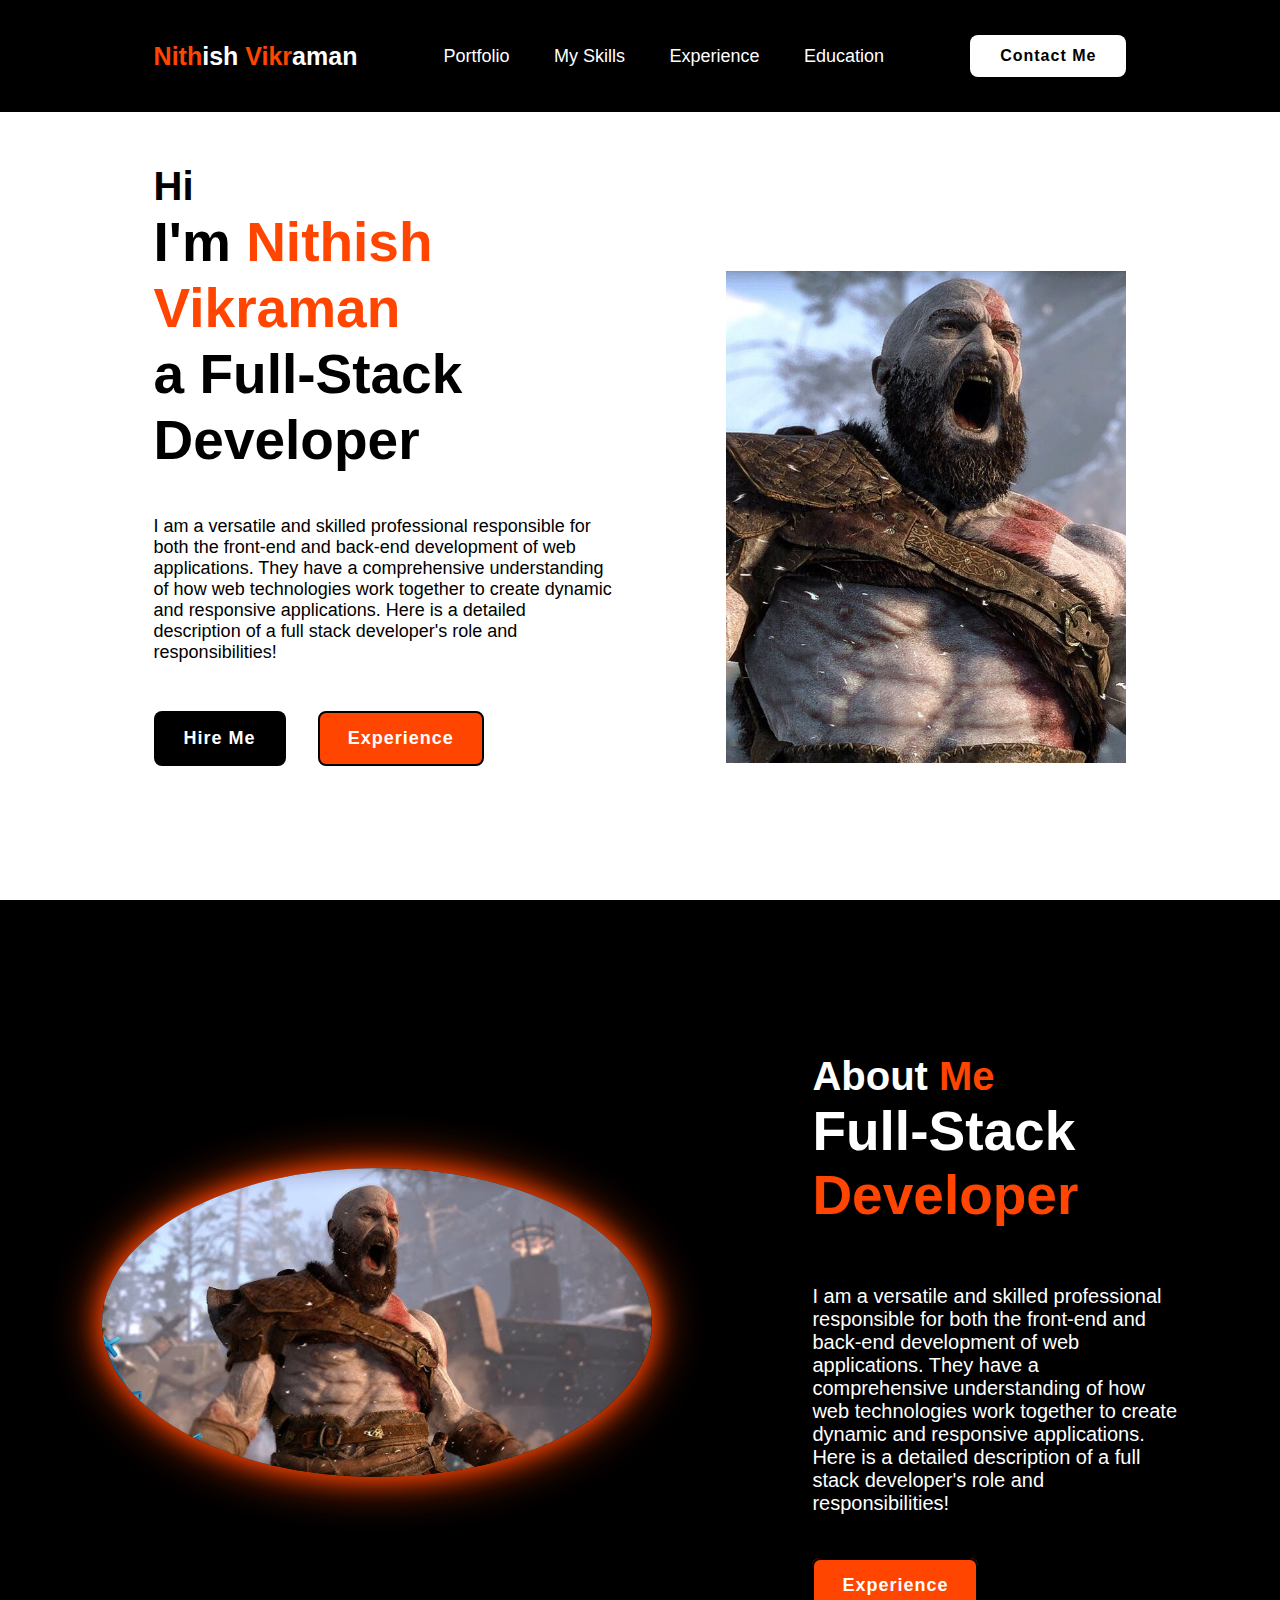
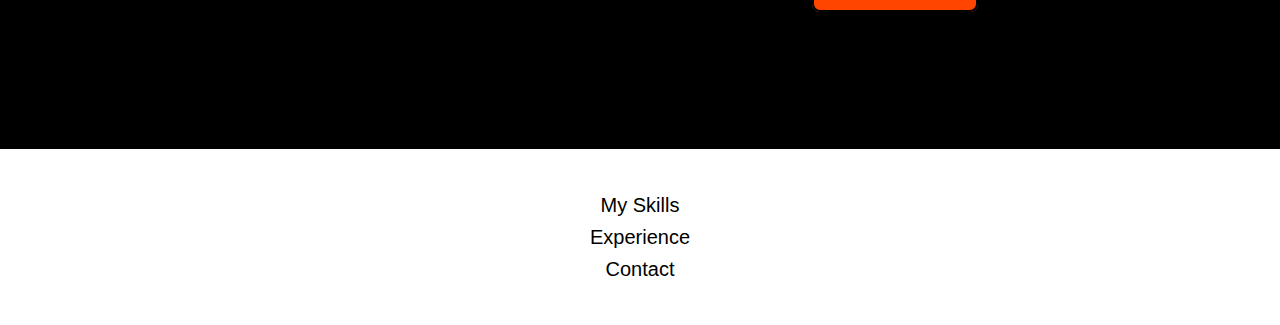
<file: index.html>
<!DOCTYPE html>
<html>
  <head>
<link rel="stylesheet" href="style.css">
<title>Nithish Vikraman</title>
<link href='https://unpkg.com/boxicons@2.1.4/css/boxicons.min.css' rel='stylesheet'>
  </head>
  <body>
    <header class="header">
         <a href="#" class="logo">
          <span>Nith</span>ish
          <span> Vikr</span>aman
         </a>
         <nav class="navbar">
          <a href="https://groww.in/p/portfolio" class="active">Portfolio</a>
          <a href="http://127.0.0.1:5500/skill.html">My Skills</a>
          <a href="http://127.0.0.1:5500/index3.html">Experience</a>
         
          <a href="kiruba.mp4">Education</a>
        </nav>
        
        <a href="http://127.0.0.1:5500/index2.html" class="contact">Contact Me</a>
    </header>
    <section class="home">
      <div class="home-content">
        <h3>Hi</h3>
        <h1>I'm <span>Nithish Vikraman<br></span>a Full-Stack Developer
        </h1>
        <br>
        <p>I am a versatile and skilled professional responsible 
          for both the front-end and back-end development of 
          web applications. They have a comprehensive understanding of 
          how web technologies work together to create dynamic and 
          responsive applications. Here is a detailed description of a 
          full stack developer's role and responsibilities!</p>
          <br>
        <div class="btn-box">
          

                   <button class="btn-1">Hire Me</button> 
                   <a href="http://127.0.0.1:5500/index3.html">
                   <button class="btn-2">Experience</button> </a>

        </div>
      </div>
      <div class="img-box">
        <img src="kratos2.jpg" >
      </div>
      
    </section>
    <section class="about">
      <div class="about-img">
        <img src="kratos.jpg" >
      </div>
      <div class="about-content">
        
        <h2 class="heading">About <span>Me</span></h2>
        <h3>Full-Stack <span>Developer</span></h3>
        <br>
        <p> I am a versatile and skilled professional responsible 
          for both the front-end and back-end development of 
          web applications. They have a comprehensive understanding of 
          how web technologies work together to create dynamic and 
          responsive applications. Here is a detailed description of a 
          full stack developer's role and responsibilities!</p>

        <a href="http://127.0.0.1:5500/index3.html" class="btn-2">Experience</a>
      </div>

    </section>
    <footer class="footer">
      
     <ul class="list">
       <li>
         <a href="http://127.0.0.1:5500/skill.html">My Skills</a>
        </li>
        
        <li>
          <a href="http://127.0.0.1:5500/index3.html">Experience</a>
        </li>
      <li>
        <a href="http://127.0.0.1:5500/index2.html">Contact</a>
      </li>
      
     </ul>
     
    </footer>
    
  </body>
</html>
</file>
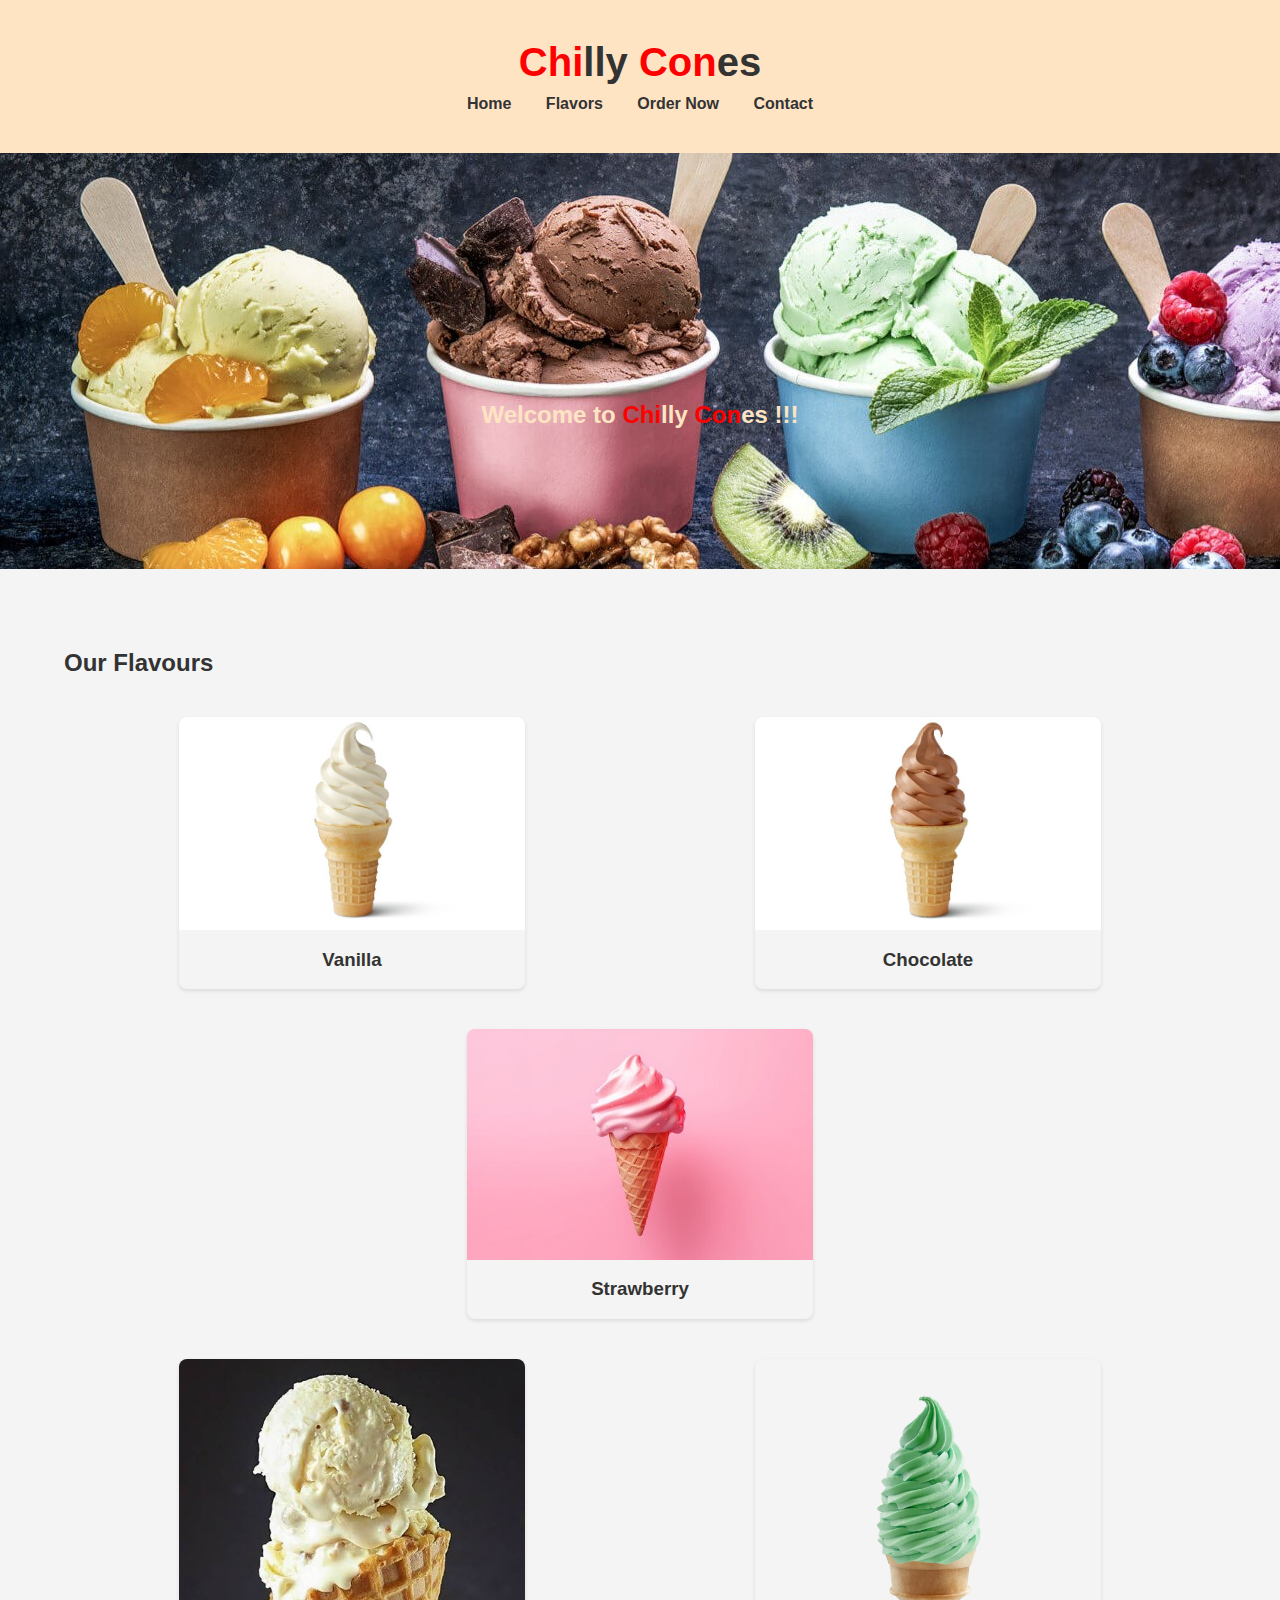
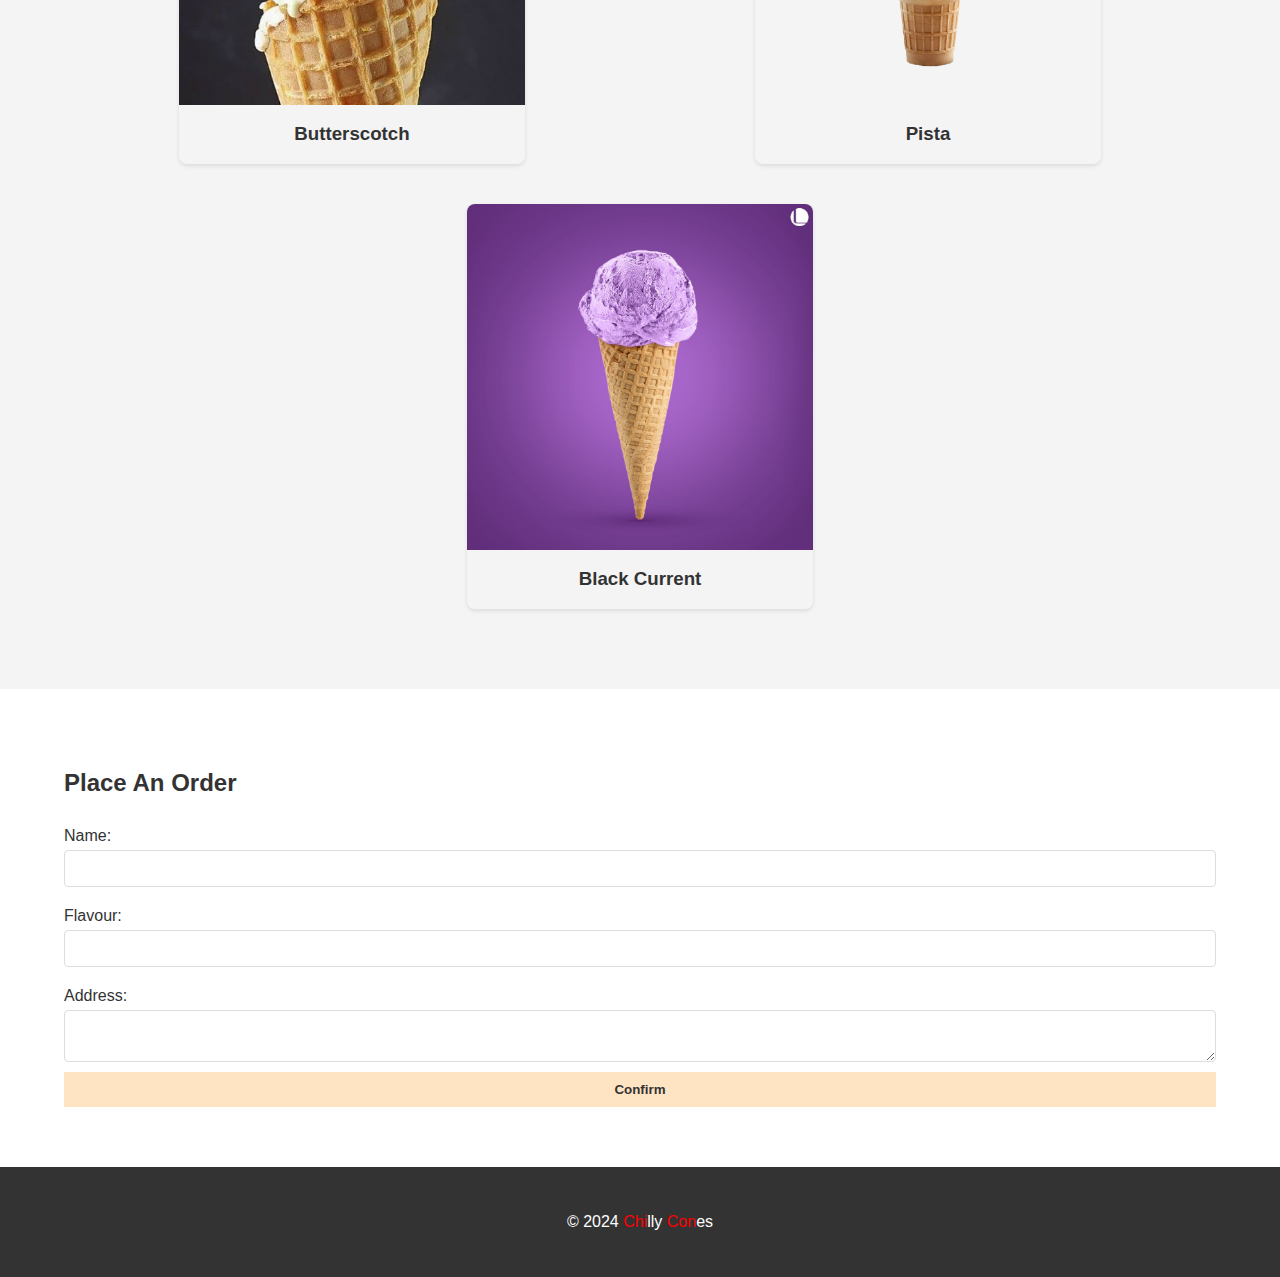
<file: TO DO LIST/index.html>
<!DOCTYPE html>
<html lang="en">
<head>
    <meta charset="UTF-8">
    <meta name="viewport" content="width=device-width, initial-scale=1.0">
    <title>Chilly Cones</title>
    <link rel="stylesheet" href="style.css">
</head>
<body>
    <header>
        <div class="container">
            <h1><span>Chi</span>lly <span>Con</span>es</h1>
            <nav>
                <ul>
                    <li><a href="#home">Home</a></li>
                    <li><a href="#flavors">Flavors</a></li>
                    <li><a href="#contact">Order Now</a></li>
                    <li><a href="http://127.0.0.1:5500/contact.html" target="_blank">Contact</a></li>
                </ul>
            </nav>
        </div>
    </header>

    <main>
        <section id="home" class="home-section" style="background-image: url('ice.jpg');">
            <div class="container">
                <br>
                <br>
                <br>
                <br>
                <br>
                <br>
                
                <h2 style="color: bisque;">Welcome to <span>Chi</span>lly <span>Con</span>es !!!</h2>
                
            </div>
        </section>
    
        <section id="flavors" class="flavors-section">
            <div class="container">
                <h2>Our Flavours</h2>
                <div class="flavors-grid">
                    <div class="flavor" onclick="showDescription('vanilla')">
                        <img src="vanilla.jpg" alt="Vanilla Ice Cream">
                        <h3>Vanilla</h3>
                    </div>
                    <div class="flavor" onclick="showDescription('chocolate')">
                        <img src="chocolate.jpeg" alt="Chocolate Ice Cream">
                        <h3>Chocolate</h3>
                    </div>
                    <div class="flavor" onclick="showDescription('strawberry')">
                        <img src="straw.jpg" alt="Strawberry Ice Cream">
                        <h3>Strawberry</h3>
                    </div>
                </div>
                <div class="flavors-grid">
                    <div class="flavor" onclick="showDescription('butterscotch')">
                        <img src="butter.jpeg" alt="butterscotch Ice Cream">
                        <h3>Butterscotch</h3>
                    </div>
                    <div class="flavor" onclick="showDescription('pista')">
                        <img src="pista.jpg" alt="Pista Ice Cream">
                        <h3>Pista</h3>
                    </div>
                    <div class="flavor" onclick="showDescription('black current')">
                        <img src="black.jpg" alt="Black current Ice Cream">
                        <h3>Black Current</h3>
                    </div>
                </div>
            </div>
        </section>

        <section id="contact" class="contact-section">
            <div class="container">
                <h2>Place An Order</h2>
                <form id="contact-form">
                    <label for="name">Name:</label>
                    <input type="text" id="name" name="name" required>
                    <label for="email">Flavour:</label>
                    <input type="text" id="email" name="email" required>
                    <label for="message">Address:</label>
                    <textarea id="message" name="message" required></textarea>
                    <button type="submit">Confirm</button>
                </form>
            </div>
        </section>
    </main>

    <footer>
        <div class="container">
            <p>&copy; 2024 <span>Chi</span>lly <span>Con</span>es</p>
        </div>
    </footer>

    <script src="app.js"></script>
</body>
</html>
</file>
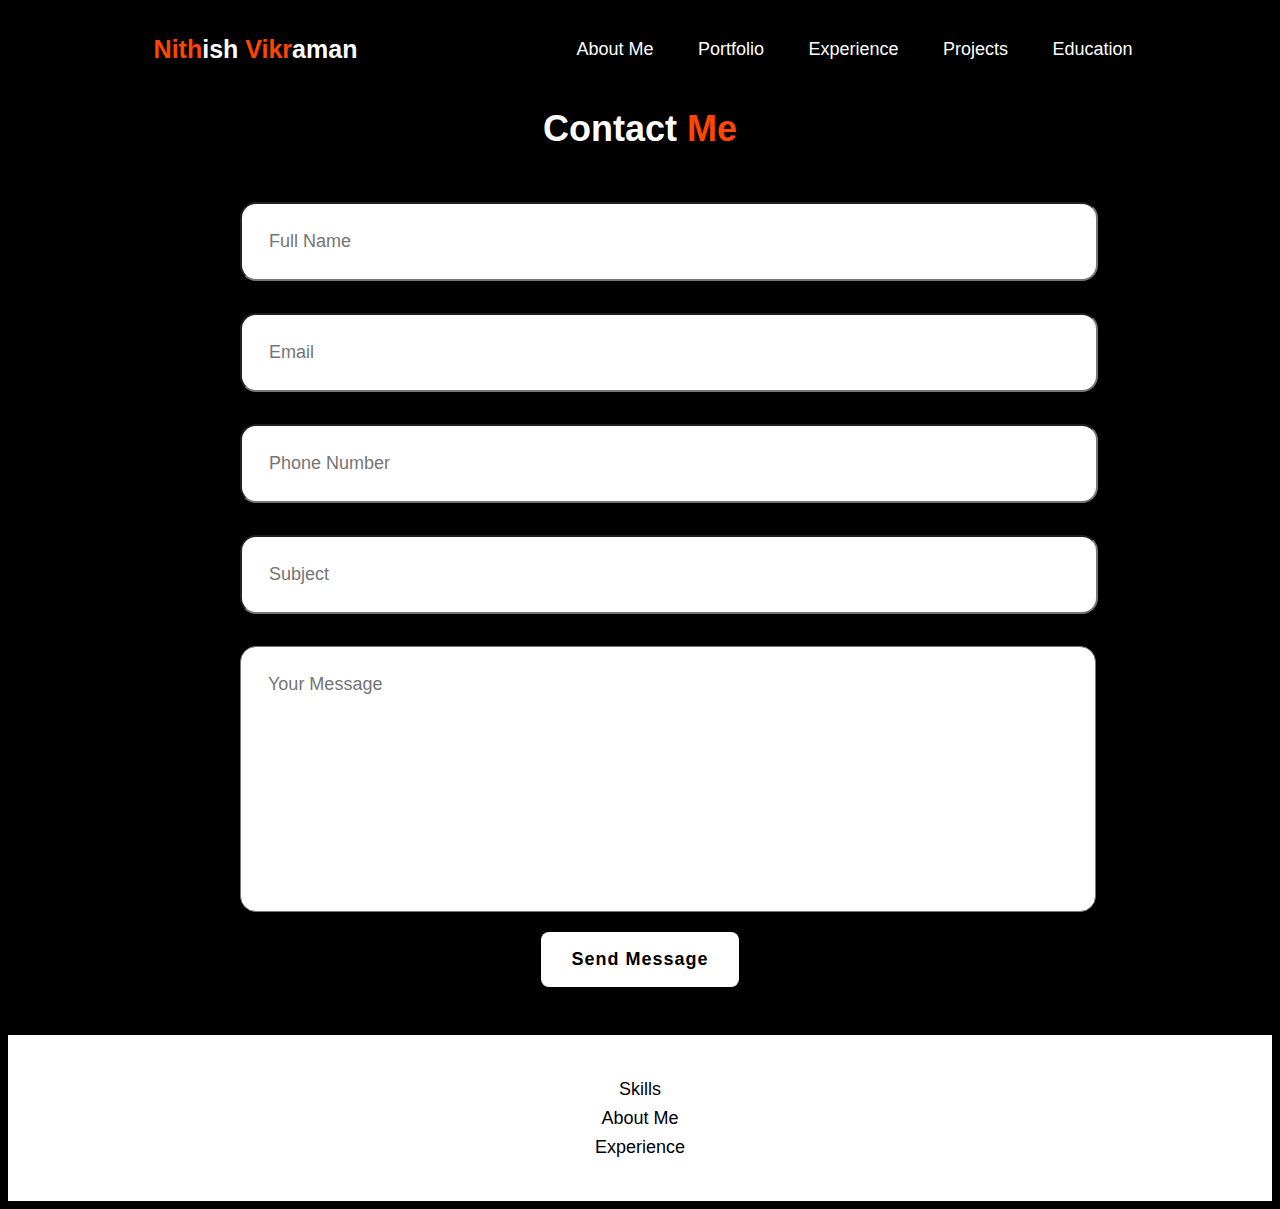
<file: index2.html>
<!DOCTYPE html>
<html>
    <head>
        <title>Contact Me</title>
     <link rel="stylesheet" href="style2.css">
    </head>
    <body>
      <header class="header">
        <a href="#" class="logo">
         <span>Nith</span>ish
         <span> Vikr</span>aman
        </a>
        <nav class="navbar">
         <a href="http://127.0.0.1:5500/index.html">About Me</a>
         <a href="https://groww.in/p/portfolio" class="active">Portfolio</a>
         <a href="http://127.0.0.1:5500/index3.html">Experience</a>
         <a href="">Projects</a>
         <a href="kiruba.mp4">Education</a>
       </nav>
       <a href="http://127.0.0.1:5500/index2.html" class="contact">Contact Me</a>
   </header>
        <section class="contact-form">
            <h2 class="contact-me">Contact <span>Me</span></h2>
            <form action="#">
              <div class="input-box">
                <input type="text" placeholder="Full Name">
                <input type="email" placeholder="Email">
              </div>
              <div class="input-box">
                <input type="number" placeholder="Phone Number">
                <input type="text" placeholder="Subject">
      
              </div>
            <textarea name="" id="" cols="30" rows="10" placeholder="Your Message"></textarea>
            <input type="submit" value="Send Message" class="btn-1">
            </form>
        </section>
          <footer class="footer">
          
            
           <ul class="list">
            <li>
              <a href="http://127.0.0.1:5500/skill.html">Skills</a>
            </li>
            
            <li>
              <a href="http://127.0.0.1:5500/index.html">About Me</a>
            </li>
            
            <li>
              <a href="http://127.0.0.1:5500/index3.html">Experience</a>
            </li>
           </ul>
          </footer>
           
          
      
          
        
          
        </body>
      </html>
</file>
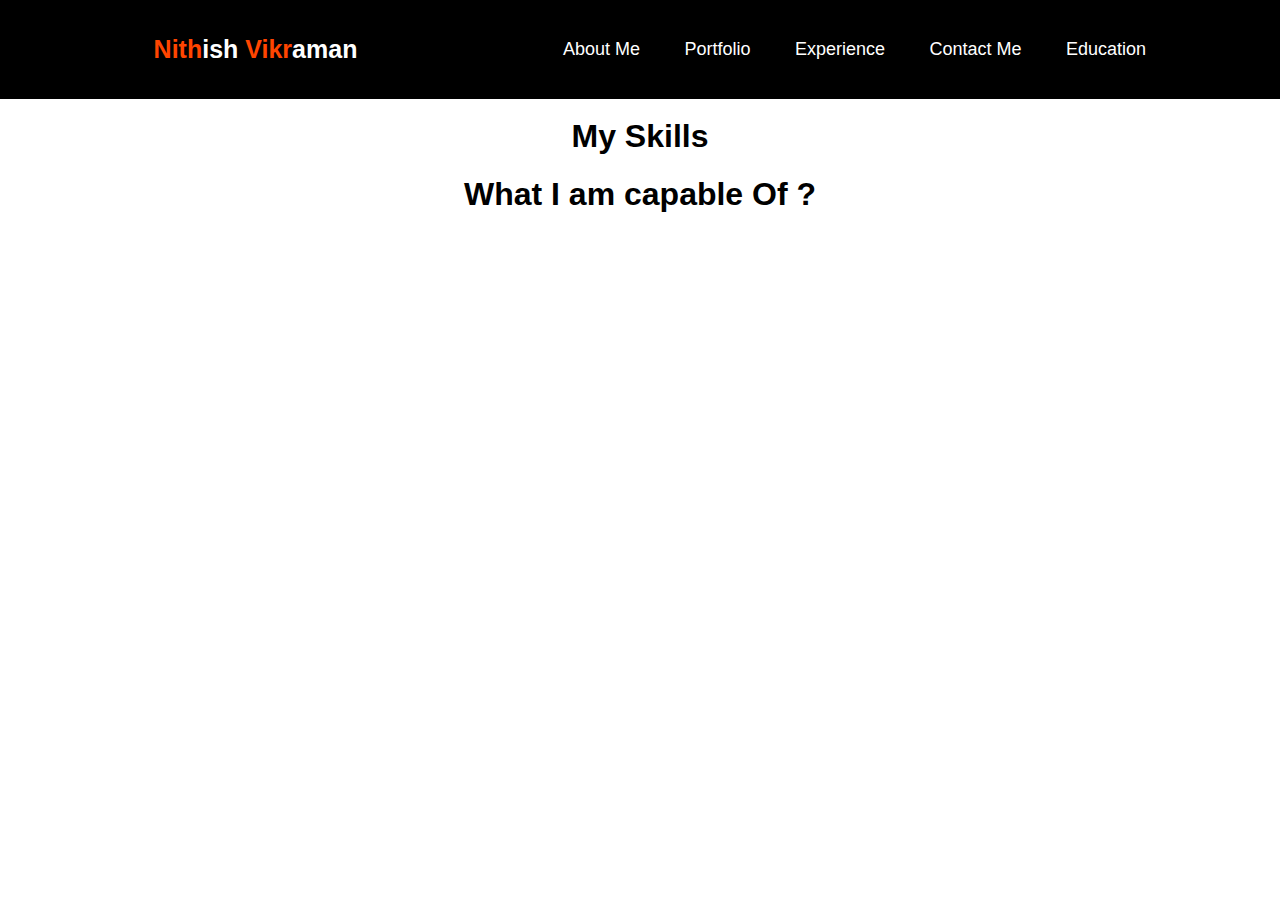
<file: skill.html>
<!DOCTYPE html>
<html>
    <head>
        <title>My Skills</title>
        <link rel="stylesheet" href="style4.css">
    </head>
    <body>
        <header class="header">
            <a href="#" class="logo">
             <span>Nith</span>ish
             <span> Vikr</span>aman
            </a>
            <nav class="navbar">
             <a href="http://127.0.0.1:5500/index.html">About Me</a>
             <a href="https://groww.in/p/portfolio" class="active">Portfolio</a>
             <a href="http://127.0.0.1:5500/index3.html">Experience</a>
             <a href="http://127.0.0.1:5500/index2.html">Contact Me</a>
             <a href="kiruba.mp4">Education</a>
           </nav>
           
           <a href="http://127.0.0.1:5500/index2.html" class="contact">Contact Me</a>
       </header>
       <section class="content">
           <h1>My Skills</h1>
           <div id="skill">
            <h1 id="t">What I am capable Of ?</h1>
            <br>
            <div id="df">
                <div class="fl1">
                    
                <div id="clogo">
                    
                </div>
                
                <div id="javalogo">
                    
                </div>
                <div id="hlogo">
                    
                </div>
                </div>
                <br><br><br>
                <div class="fl2">
                <div id="rlogo">
                    
                </div>
                <div id="csslogo">
                    
                </div>
                
                <div id="pylogo">
                    
                </div>
                </div>
    
            </div>
        </div>
       </section>
    </body>
</html>
</file>
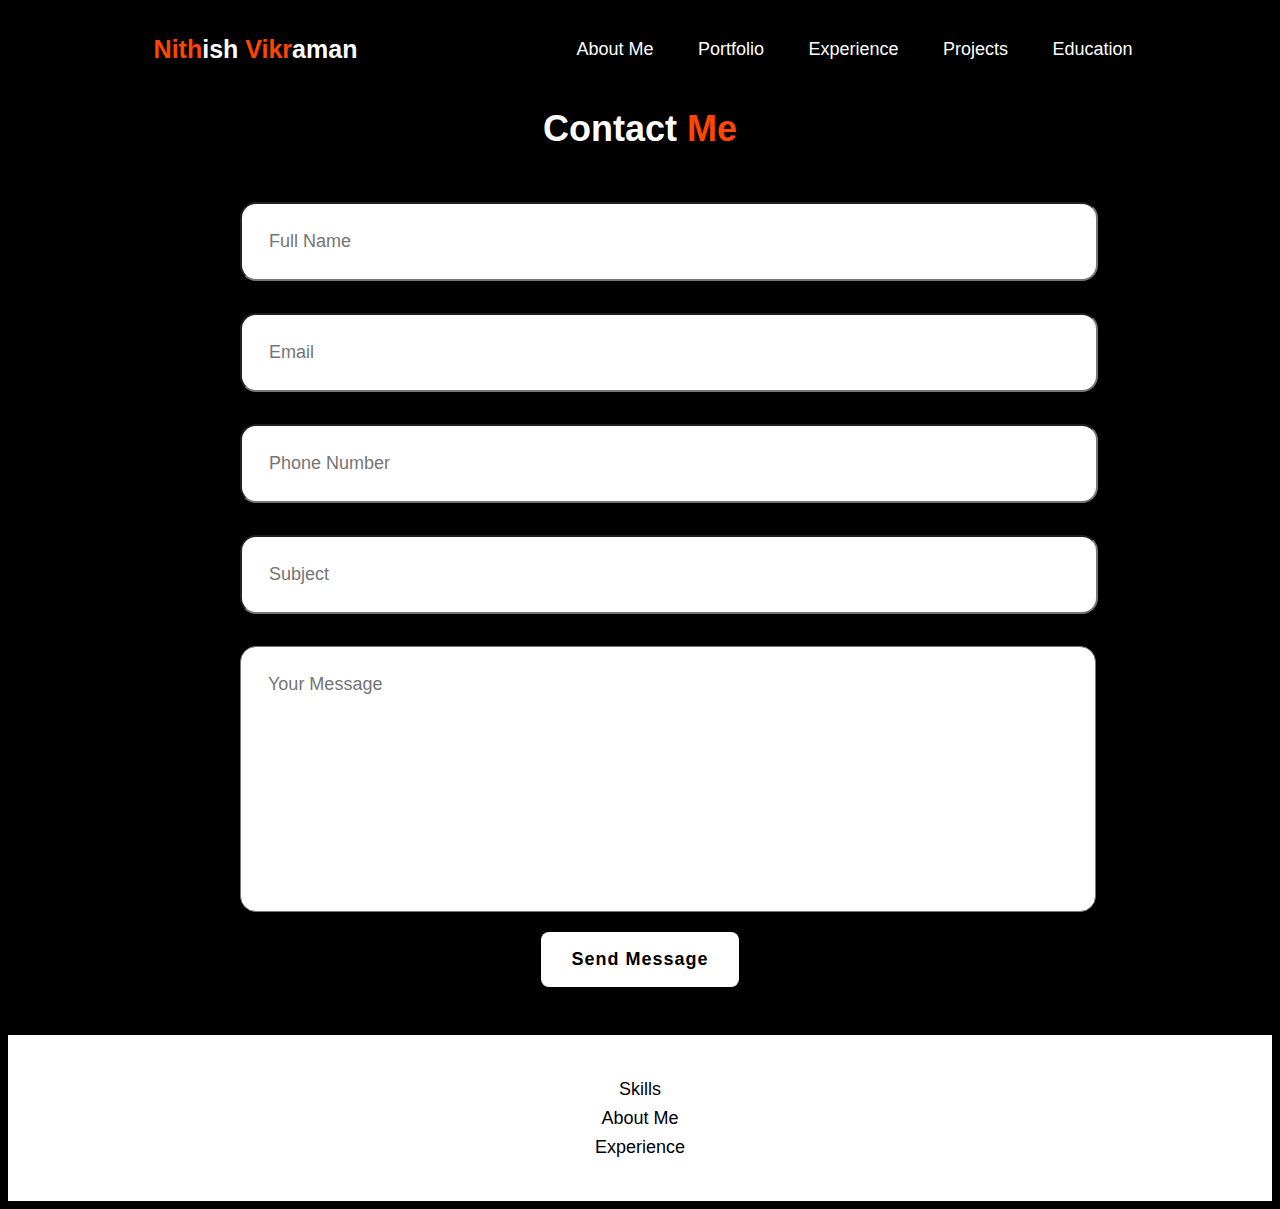
<file: Portfolio/index2.html>
<!DOCTYPE html>
<html>
    <head>
        <title>Contact Me</title>
     <link rel="stylesheet" href="style2.css">
    </head>
    <body>
      <header class="header">
        <a href="#" class="logo">
         <span>Nith</span>ish
         <span> Vikr</span>aman
        </a>
        <nav class="navbar">
         <a href="http://127.0.0.1:5500/index.html">About Me</a>
         <a href="https://groww.in/p/portfolio" class="active">Portfolio</a>
         <a href="http://127.0.0.1:5500/index3.html">Experience</a>
         <a href="">Projects</a>
         <a href="kiruba.mp4">Education</a>
       </nav>
       <a href="http://127.0.0.1:5500/index2.html" class="contact">Contact Me</a>
   </header>
        <section class="contact-form">
            <h2 class="contact-me">Contact <span>Me</span></h2>
            <form action="#">
              <div class="input-box">
                <input type="text" placeholder="Full Name">
                <input type="email" placeholder="Email">
              </div>
              <div class="input-box">
                <input type="number" placeholder="Phone Number">
                <input type="text" placeholder="Subject">
      
              </div>
            <textarea name="" id="" cols="30" rows="10" placeholder="Your Message"></textarea>
            <input type="submit" value="Send Message" class="btn-1">
            </form>
        </section>
          <footer class="footer">
          
            
           <ul class="list">
            <li>
              <a href="http://127.0.0.1:5500/skill.html">Skills</a>
            </li>
            
            <li>
              <a href="http://127.0.0.1:5500/index.html">About Me</a>
            </li>
            
            <li>
              <a href="http://127.0.0.1:5500/index3.html">Experience</a>
            </li>
           </ul>
          </footer>
           
          
      
          
        
          
        </body>
      </html>
</file>
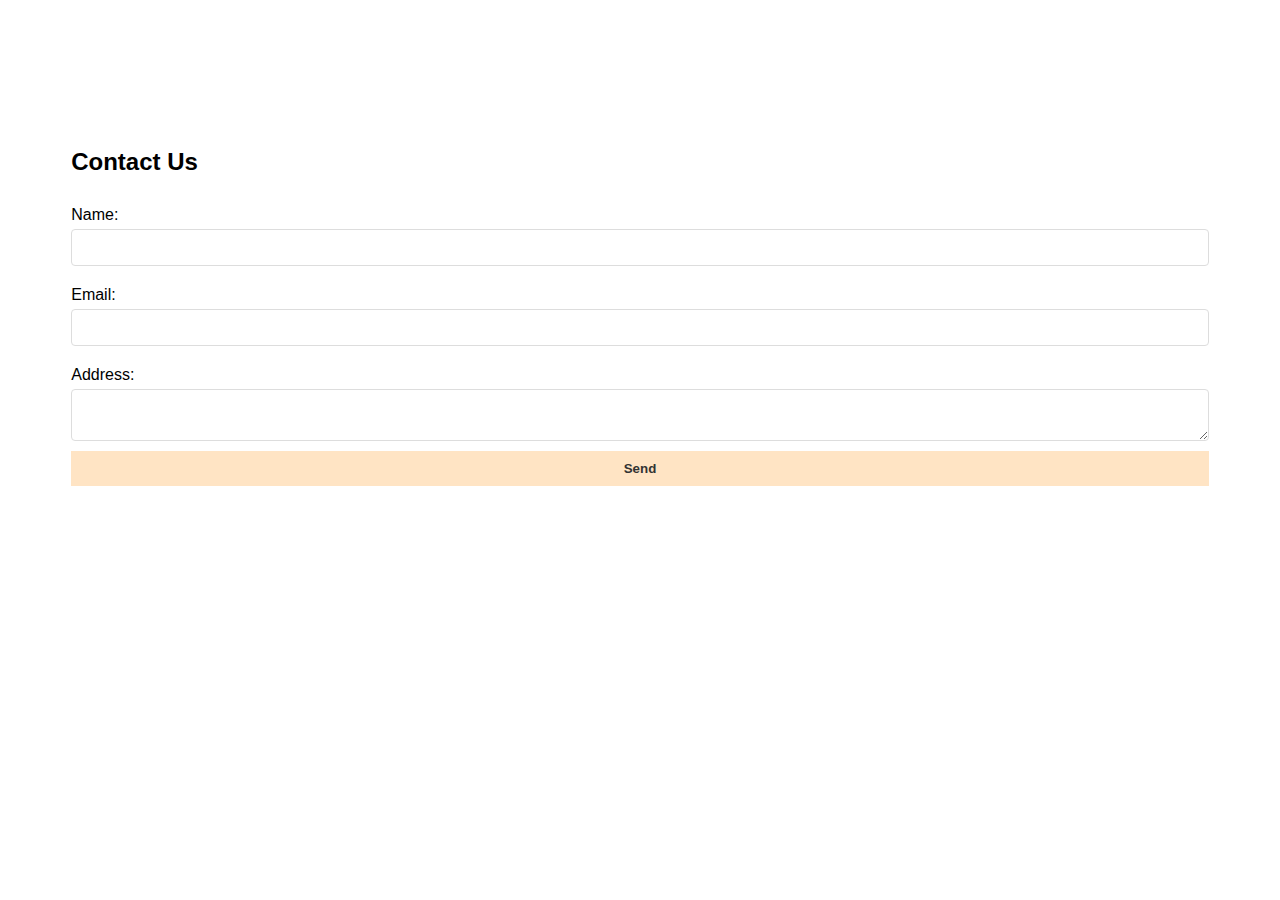
<file: TO DO LIST/contact.html>
<!DOCTYPE html>
<html>
    <head>
        <title>Contact Us!</title>
    </head>
    <body>
        <style>
*{
    font-family: 'poppins',sans-serif;
}
.container {
    width: 90%;
    max-width: 1200px;
    margin: 0 auto;
    padding: 20px;
}
.contact-section {
    padding: 100px 0;
}
form {
    display: flex;
    flex-direction: column;
}

form label {
    margin: 10px 0 5px;
}

form input, form textarea {
    padding: 10px;
    margin-bottom: 10px;
    border: 1px solid #ddd;
    border-radius: 4px;
}

form button {
    padding: 10px;
    background-color: bisque;
    border: none;
    cursor: pointer;
    font-weight: bold;
    color: #333;
}

        </style>
            <section id="contact" class="contact-section">
                <div class="container">
                    <h2>Contact Us</h2>
                    <form id="contact-form">
                        <label for="name">Name:</label>
                        <input type="text" id="name" name="name" required>
                        <label for="email">Email:</label>
                        <input type="email" id="email" name="email" required>
                        <label for="message">Address:</label>
                        <textarea id="message" name="message" required></textarea>
                        <button type="submit">Send</button>
                    </form>
                </div>
            </section>
            <script>document.getElementById('contact-form').addEventListener('submit', function(event) {
                event.preventDefault();
                alert('Thank you for contacting us !!!');
            });
            </script>
        
    </body>
</html>
</file>
<file: style.css>
*
{
    margin:0;
    padding:0;
    box-sizing:border-box;
    font-family:'poppins',sans-serif;
    text-decoration:none;
    list-style: none;
}
.header
{
    position: fixed;
    top:0;
    left:0;
    width: 100%;
    padding: 35px 12%;
    background:black;
    backdrop-filter: blur(10px);
    display: flex;
    justify-content: space-between;
    align-items: center;
    z-index: 100; 
}
.logo
{
    font-size: 25px;
    color: white;
    font-weight: 600;
    transition: 0.3s ease;
}

span{
    color: orangered;
}
 .navbar a{
    font-size: 18px;
    color: white;
    font-weight: 500;
    margin:0 20px;
    border-bottom: 3px solid transparent;
    transition: 0.3s ease;
 }
 .navbar a:hover,
 .navbar a:active{
    color:orangered;
    border-bottom: 3px solid orangered;
 }
 .contact
 {
    padding: 10px 28px;
    background-color: white;
    color: black;
    border:2px solid transparent;
    transition: 1s ease;
    border-radius: 8px;
    font-size: 16px;
    letter-spacing: 1px;
    font-weight:600;
    transition: 0.3s ease;

 }
 .contact:hover{
    background-color: orangered;
    transition: 1s ease;
    color: white;
 }
 .home
 {
    width:100%;
    min-height: 100vh;
    background-color:white ;
    display: flex;
    align-items: center;
    gap:7em;
    padding:30px 12% 0;
 }
 .home-content
 {
    max-width: 1200px;
 }
 .home-content h3{
    font-size:40px;
 }
 .home-content h1{
    font-size: 55px;
    line-height: 1.2;
 }
 .home-content p{
    font-size: 18px;
    margin: 25px 0 30px;
 }
 .btn-box
 {
    width:370px;
    display: flex;
    gap: 2em;
 }
 .btn-1
 {
    padding: 15px 28px;
    background-color: black;
    color: white;
    border:2px solid transparent;
    border-radius: 8px;
    font-size: 18px;
    letter-spacing: 1px;
    font-weight: 600;
    transition: 1s ease;
    
 }
 .btn-1:hover{
        background-color: white;
        color: black;
        border:2px solid black;
        transition: 1s ease;
 }
 .btn-2{
    padding:15px 28px;
    background-color: orangered;
    color: white;
    border: 2px solid black;
    border-radius: 8px;
    font-size: 18px;
    letter-spacing: 1px;
    font-weight: 600;
    transition: 1s ease;
 }
 .btn-2:hover{
    background-color: white;
    color: orangered;
    transition: 1s ease;
 }
 .img-box img{
   padding-top: 27% ;
    
    height: 600px;
    width:400px;
    
 }
 ::-webkit-scrollbar{
    width:15px;
 }
 ::-webkit-scrollbar-thumb{
    background-color: orangered;
 }
 ::-webkit-scrollbar-track
 {
    background-color: black;
    width: 50px;
 }
 .about{
    display: flex;
    justify-content: center;
    align-items: center;
    padding:12% 8%;
    gap: 10em;
    background: black;
 }
 .about-img img{
    position: relative;
    
    width: 550px;
    box-shadow: 0 0 25px orangered,0 0 50px orangered;
    border-radius: 50%;
 }
 .about-content h2{
    text-align: left;
    color: white;
    font-size:40px;
 }
 .about-content h3
 {
    font-size: 55px;
    color: white;
 }
 .about-content p{
    color: white;
    font-size: 20px;
    margin:2em 0 3em;
 }
 
 .footer{
    position: relative;
    bottom: 0;
    width: 100%;
    padding: 40px 0;
    background-color:white;
 }
 
 
 .footer ul{
    margin-top:0;
    padding: 0;
    font-size: 20px;
    
    line-height: 1.6;
    margin-bottom: 0;
    text-align: center;
 }
 .footer ul li a{
    color: black;
 }
 .footer ul li a:hover{
   color:  orangered;
    
   border-bottom: 3px solid orangered;

 }
</file>
<file: TO DO LIST/style.css>
body {
    font-family: 'poppins', sans-serif;
    margin: 0;
    padding: 0;
    color: #333;
    text-decoration: none;
}

.container {
    width: 90%;
    max-width: 1200px;
    margin: 0 auto;
    padding: 20px;
}
span{
    color: red;
}
header {
    text-decoration: none;
    background-color: bisque;
    padding: 20px 0;
    box-shadow: 0 2px 4px rgba(0, 0, 0, 0.1);
}

header h1 {
    margin: 0;
    text-align: center;
    font-size: 2.5em;
}

nav ul {
    list-style-type: none;
    padding: 0;
    text-align: center;
    margin: 10px 0 0;
}

nav ul li {
    display: inline;
    margin: 0 15px;
}

nav ul li a {
    text-decoration: none;
    color: #333;
    font-weight: bold;
}

.main {
    padding: 20px 0;
}

.home-section {
    text-align: center;
    background: url('');
    
    padding: 100px 0;
}

.flavors-section {
    background-color: #f4f4f4;
    padding: 40px 0;
}

.flavors-grid {
    display: flex;
    justify-content: space-around;
    flex-wrap: wrap;
}

.flavor {
    text-align: center;
    cursor: pointer;
    margin: 20px;
    flex-basis: 30%;
    box-shadow: 0 2px 4px rgba(0, 0, 0, 0.1);
    border-radius: 8px;
    overflow: hidden;
    transition: transform 0.3s;
}

.flavor:hover {
    transform: scale(1.05);
}

.flavor img {
    width: 100%;
    height: auto;
    display: block;
}

.contact-section {
    padding: 40px 0;
}


form {
    display: flex;
    flex-direction: column;
}

form label {
    margin: 10px 0 5px;
}

form input, form textarea {
    padding: 10px;
    margin-bottom: 10px;
    border: 1px solid #ddd;
    border-radius: 4px;
}

form button {
    padding: 10px;
    background-color: bisque;
    border: none;
    cursor: pointer;
    font-weight: bold;
    color: #333;
}

footer {
    background-color: #333;
    color: #fff;
    text-align: center;
    padding: 10px 0;
}
</file>
<file: style2.css>
*{
    background-color: black;
    font-family: 'poppins',sans-serif;
}
.header
{
    position: fixed;
    top:0;
    left:0;
    width: 100%;
    padding: 35px 12%;
    background:black;
    backdrop-filter: blur(10px);
    display: flex;
    justify-content: space-between;
    align-items: center;
    z-index: 100; 
}
.logo
{
    font-size: 25px;
    color: white;
    font-weight: 600;
    transition: 0.3s ease;
}

span{
    color: orangered;
}
 .navbar a{
    font-size: 18px;
    color: white;
    font-weight: 500;
    margin:0 20px;
    border-bottom: 3px solid transparent;
    transition: 0.3s ease;
 }
 .navbar a:hover,
 .navbar a:active{
    color:orangered;
    border-bottom: 3px solid orangered;
 }
.contact-form h2{
    text-align: center;
    margin-top: 3em;
    margin-bottom: 1em;
    font-size: 36px;
 }
 .contact-form form{
    max-width: 50em;
    margin: 1em auto;
    text-align: center;
    margin-bottom: 3em;
    
 }
 .contact-me{
    color: white;
 }
 .btn-1
 {
    padding: 15px 28px;
    background-color: white;
    color: black;
    border:2px solid transparent;
    border-radius: 8px;
    font-size: 18px;
    letter-spacing: 1px;
    font-weight: 600;
    transition: 0.3s ease;
    cursor: pointer;
 }
 .btn-1:hover{
    background-color: black;
    color: white;
    border:2px solid white;
 }
 .contact-form form .input-box input ,
 .contact-form form textarea{
width: 100%;
padding: 1.5em;
font-size: 18px;
color: black;
background-color:white;
border-radius: 1rem;
margin: 1rem 0;
resize: none;
 }
 ::-webkit-scrollbar{
    width:15px;
 }
 ::-webkit-scrollbar-thumb{
    background-color: orangered;
 }
 ::-webkit-scrollbar-track
 {
    background-color:white;
    width: 50px;
 }
 .footer{
    
    bottom: 0;
    padding: 40px 0;
    background-color: white;
 }
 
 .footer ul{
    margin-top:0;
    padding: 0;
    background-color: white;
    font-size: 18px;
    line-height: 1.6;
    margin-bottom: 0;
    text-align: center;
 }
 .footer ul li
 {
   background: white;
 }
 .footer ul li a
 {
    color: black;
    background: white;
 }
 .footer ul li a:hover{
    
   color:  orangered;
   border-bottom: 3px solid orangered;

 }
 a{
    text-decoration: none;
 }
</file>
<file: style4.css>
section{
    background: white;
    font-family: 'poppins',sans-serif;
    text-decoration: none;
}
.header
{
    font-family: 'poppins',sans-serif;
    text-decoration: none;
    position: fixed;
    top:0;
    left:0;
    width: 100%;
    padding: 35px 12%;
    background:black;
    backdrop-filter: blur(10px);
    display: flex;
    justify-content: space-between;
    align-items: center;
    z-index: 100; 
}
.logo
{
    text-decoration: none;
    font-size: 25px;
    color: white;
    font-weight: 600;
    transition: 0.3s ease;
}

span{
    color: orangered;
    text-decoration: none;
}
 .navbar a{
    font-size: 18px;
    text-decoration: none;
    color: white;
    font-weight: 500;
    margin:0 20px;
    border-bottom: 3px solid transparent;
    transition: 0.3s ease;
 }
 .navbar a:hover,
 .navbar a:active{
    color:orangered;
    border-bottom: 3px solid orangered;
 }
h1{
    text-align: center;
    
    font-family: 'poppins',sans-serif;
}
.content{
    padding-top: 7%;
}
#clogo:hover,#javalogo:hover,#rlogo:hover,#pylogo:hover,#csslogo:hover,#hlogo:hover
{
    height: 200px;
    width :200px;
    transition: 1s;
}
#clogo
{
    height: 100px;
    width :100px;
    padding-left: 30%;
    background-size: contain;
    background-repeat: no-repeat;
    background-image: url("https://th.bing.com/th/id/OIP.jZBpEb6V3DAm4ytfb7EzdAAAAA?rs=1&pid=ImgDetMain");   
}
#javalogo
{
    height: 100px;
    width :100px;
    padding-left: 30%;
    background-size: contain;
    background-repeat: no-repeat;
    background-image: url("https://th.bing.com/th/id/OIP.3pbn96F_IFdhSmJ1MaRe9AHaKN?rs=1&pid=ImgDetMain");
    
}
#rlogo
{
    height: 100px;
    width :100px;
    padding-left: 30%;
    background-size: contain;
    background-repeat: no-repeat;
    background-image: url("https://th.bing.com/th/id/R.f81a6f373c244b1f70f4b7402b5ab372?rik=rbXh4ieLuKt%2bmA&riu=http%3a%2f%2flogos-download.com%2fwp-content%2fuploads%2f2016%2f09%2fReact_logo_logotype_emblem.png&ehk=QhGOkKcUKCU7FBQgHOajOiJqJBACUTD2Ni6LsfqzCEA%3d&risl=&pid=ImgRaw&r=0");
    
}
#pylogo
{
    height: 100px;
    width :100px;
    padding-left: 30%;
    background-size: contain;
    background-repeat: no-repeat;
    background-image: url("https://www.pngitem.com/pimgs/m/31-312064_programming-icon-png-python-logo-512-transparent-png.png");
}
.fl1{
    display: flex;
    padding-left: 10%;
}
.fl2{
    display: flex;
    padding-left: 10%;
}
#hlogo
{
    height: 100px;
    width :100px;
    padding-left: 30%;
    background-size: contain;
    background-repeat: no-repeat;
    background-image: url("https://imagedelivery.net/5MYSbk45M80qAwecrlKzdQ/51703b85-ef3f-4d45-fae0-c39d4c733900/preview");
    
}
#csslogo{
    height: 100px;
    width :100px;
    padding-left: 30%;
    background-size: contain;
    background-repeat: no-repeat;
    background-image: url("https://1000logos.net/wp-content/uploads/2020/09/CSS-Logo.png");
}
</file>
<file: Portfolio/style2.css>
*{
    background-color: black;
    font-family: 'poppins',sans-serif;
}
.header
{
    position: fixed;
    top:0;
    left:0;
    width: 100%;
    padding: 35px 12%;
    background:black;
    backdrop-filter: blur(10px);
    display: flex;
    justify-content: space-between;
    align-items: center;
    z-index: 100; 
}
.logo
{
    font-size: 25px;
    color: white;
    font-weight: 600;
    transition: 0.3s ease;
}

span{
    color: orangered;
}
 .navbar a{
    font-size: 18px;
    color: white;
    font-weight: 500;
    margin:0 20px;
    border-bottom: 3px solid transparent;
    transition: 0.3s ease;
 }
 .navbar a:hover,
 .navbar a:active{
    color:orangered;
    border-bottom: 3px solid orangered;
 }
.contact-form h2{
    text-align: center;
    margin-top: 3em;
    margin-bottom: 1em;
    font-size: 36px;
 }
 .contact-form form{
    max-width: 50em;
    margin: 1em auto;
    text-align: center;
    margin-bottom: 3em;
    
 }
 .contact-me{
    color: white;
 }
 .btn-1
 {
    padding: 15px 28px;
    background-color: white;
    color: black;
    border:2px solid transparent;
    border-radius: 8px;
    font-size: 18px;
    letter-spacing: 1px;
    font-weight: 600;
    transition: 0.3s ease;
    cursor: pointer;
 }
 .btn-1:hover{
    background-color: black;
    color: white;
    border:2px solid white;
 }
 .contact-form form .input-box input ,
 .contact-form form textarea{
width: 100%;
padding: 1.5em;
font-size: 18px;
color: black;
background-color:white;
border-radius: 1rem;
margin: 1rem 0;
resize: none;
 }
 ::-webkit-scrollbar{
    width:15px;
 }
 ::-webkit-scrollbar-thumb{
    background-color: orangered;
 }
 ::-webkit-scrollbar-track
 {
    background-color:white;
    width: 50px;
 }
 .footer{
    
    bottom: 0;
    padding: 40px 0;
    background-color: white;
 }
 
 .footer ul{
    margin-top:0;
    padding: 0;
    background-color: white;
    font-size: 18px;
    line-height: 1.6;
    margin-bottom: 0;
    text-align: center;
 }
 .footer ul li
 {
   background: white;
 }
 .footer ul li a
 {
    color: black;
    background: white;
 }
 .footer ul li a:hover{
    
   color:  orangered;
   border-bottom: 3px solid orangered;

 }
 a{
    text-decoration: none;
 }
</file>
